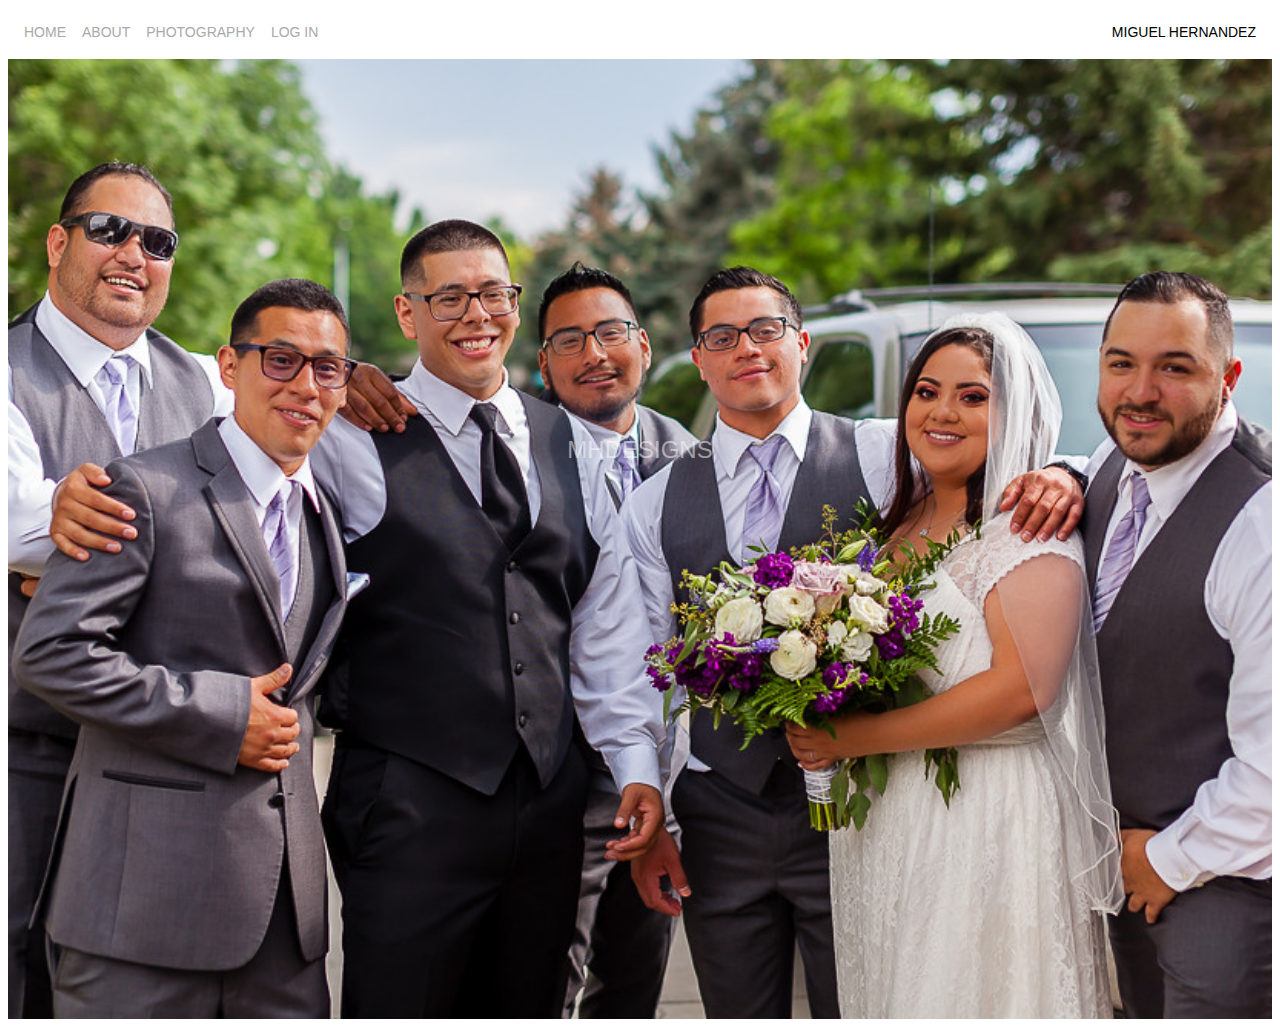
<file: index.html>
<!DOCTYPE html>
<html>
<head>
	<meta charset="utf-8"/>
	<title> Page Title </title>
	<!--We can create a new stylesheet that will hold all the different
		styling that we want to use for specific sections of the website-->
	<link rel="stylesheet" href="styles.css">
</head>
<body>
	<!--A div tag defines a division or a section in an HTML document.
		The tag can also be used a container for HTML elements, which
		can be styled with CSS or manipulated with JavaScript
	<div class ="placeholder">
		I'm in a div.
	</div>
	<!--We have another div class that groups other text/objects together
	<div class = "placeholder2">
		Im in another class.
	</div>-->
	<!--To create a nav bar, we first need to include our links. These
		links are used to direct the web pages to our html source code.
		"a tag" is how you define a hyperlink in HTML
		"href" is where the link points to 
		You can also have the href point to a website
		Example <a href"https://google.com">Google </a> -->
	<div class-"container"> <!--We are creating a single container for the 
								nav bar. We want our links to appear on the
								left and the name to appear on the right-->
		<div class="nav-wrapper"><!--Create nav wrapper class to enclose
									all the nav bar information and links-->
			<!--Create class for left side of nav bar-->						
			<div class="nav-left-side">
				<div class = "nav-link-wrapper">
					<a href="index.html">Home</a>
				</div>
				<div class = "nav-link-wrapper">
					<a href="about.html">About</a>
				</div>
				<div class = "nav-link-wrapper">
					<a href = "Photos.html">Photography</a>
				</div>
				<div class = "nav-link-wrapper">
					<a href = "login.php">Log In</a> 
				</div>
			</div>
			<!--Create class for right side of nav bar-->
			<div class = "nav-right-side">
				<div class = "nav-name-title">
					<div>Miguel Hernandez</div>
				</div>
			</div>
		</div>
	</div>
	<div class = "welcome-wrapper" style= "background-image:url(images/index/index1.jpg)">
	</div>
		<div class = "welcome-text-wrapper">
			<div>MHDESIGNS</div>
		</div>
</body>

<script>
	const portfolioItems = document.querySelectorAll('.portfolio-item-wrapper')
	
	portfolioItems.forEach(portfolioItem => {
		portfolioItem.addEventListener('mouseover', () => {
			portfolioItem.childNodes[1].classList.add('img-darken');
		})
	})
	
	portfolioItems.forEach(portfolioItem => {
		portfolioItem.addEventListener('mouseout', () => {
			portfolioItem.childNodes[1].classList.remove('img-darken');
		})
	})
</script>
</html>
</file>
<file: styles.css>
/*Master Style*/
.container {
	display: grid;
	grid-template-columns: 1fr;
}
 
 .body {
	 margin: 0px;
 }

/*Top navigation bar styles*/
.nav-wrapper {
	display: flex;
	justify-content: space-between;
	padding: 16px;

}

.nav-left-side {
	display: flex;

}

.nav-right-side {
	
}

.nav-link-wrapper {
	height: 18px;
	margin-right: 16px;
	text-transform: uppercase;
	border-bottom: 1px solid transparent;
	transition: border-bottom 0.5s;
}

.nav-name-title{
	text-transform: uppercase;
}

.nav-link-wrapper a{
	color: darkgrey;
	text-decoration: none;
	transition: color 0.5s;
}

.nav-link-wrapper:hover {
	border-bottom: 1px solid black;
}

.nav-link-wrapper a:hover{
	color: black;
}

/*Photo Portfolio Styles*/

.portfolio-items-wrapper {
		display:grid;
		grid-template-columns: 1fr 1fr 1fr;
}

.portfolio-item-wrapper {
	position: relative;
}

.portfolio-img-background {
	height: 360px;
	width: 100%;
	background-size: cover;
	background-position: center;
	background-repeat: no-repeat;
}

.img-text-wrapper {
	position: absolute;
	top: 0;
	display: flex;
	flex-direction: column;
	justify-content: center;
	align-items: center;
	height: 100%;
	text-align: center;
	padding-left: 100px;
	padding-right: 100px;
}

.logo-wrapper img{
	width: 75%;
	margin-bottom: 20px;
}

.img-text-wrapper .subtitle {
	transition: 1s;
	font-weight:600;
	color: transparent;
}

.img-text-wrapper:hover .subtitle {
	font-weight: 600;
	color: grey;
}

.img-darken {
	transition: 1s;
	filter: brightness(10%);
}

/*Secondary NAVBAR*/

.photo-wrapper {
	display: flex;
	justify-content: center;
	text-align: center;
	
}

.photo-link-wrapper a{
	margin: 16px;
	color: grey;
	text-decoration: none;
	text-transform: uppercase;
	border-bottom: 1px solid transparent;
	transition: border-bottom 0.5s;
}
/*Home Page*/
.welcome-wrapper {
	height: 960px;
	background-position:center;
	background-size: cover;
	position:relative;
}	

.welcome-text-wrapper {
	color: white;
	opacity: 0.5;
	font-size:24px;
	position: absolute;
	top: 50%;
	left: 50%;
	transform: translate(-50%, -50%);
	text-align: center;
}

/*About Page*/

.about-wrapper{
	display: flex;
}

.about-img-wrapper {
	height: 600px;
	width: 500px;
	background-size: contain;
	background-repeat: no-repeat;
}

.about-text-wrapper {
	padding: 10px;
}

.about-header-wrapper {
	font-size: 36px;
	padding: 10px;
}
/*Login Page*/

.text-login {
	height: 18px;
	margin-right: 16px;
	text-transform: uppercase;
	border-bottom: 1px solid transparent;
}

.login-text-box {
	border:#A9A9A9 solid 1px;
 }
 
.label {
    font-weight:bold;
	width:100px;
	font-size:14px;
}

body {
	font-family:Arial, Helvetica, sans-serif;
	font-size:14px;
}
</file>
